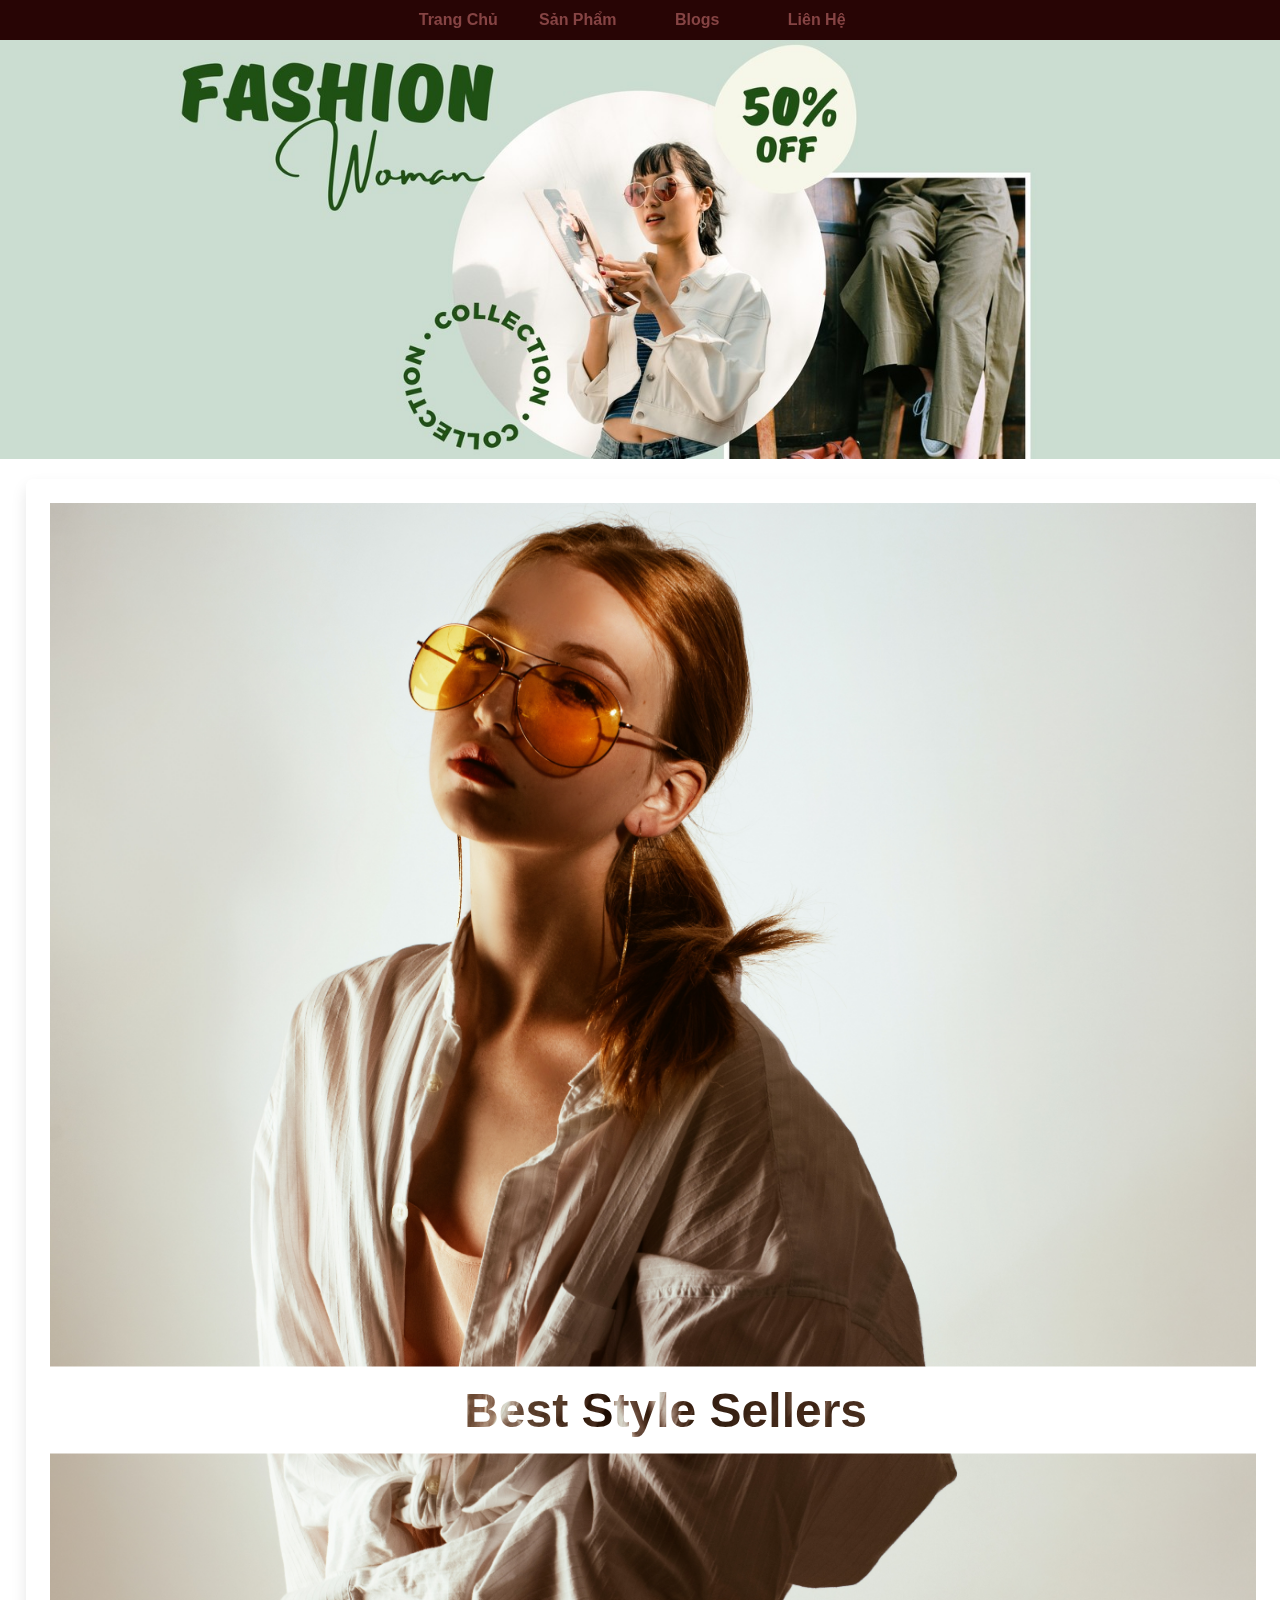
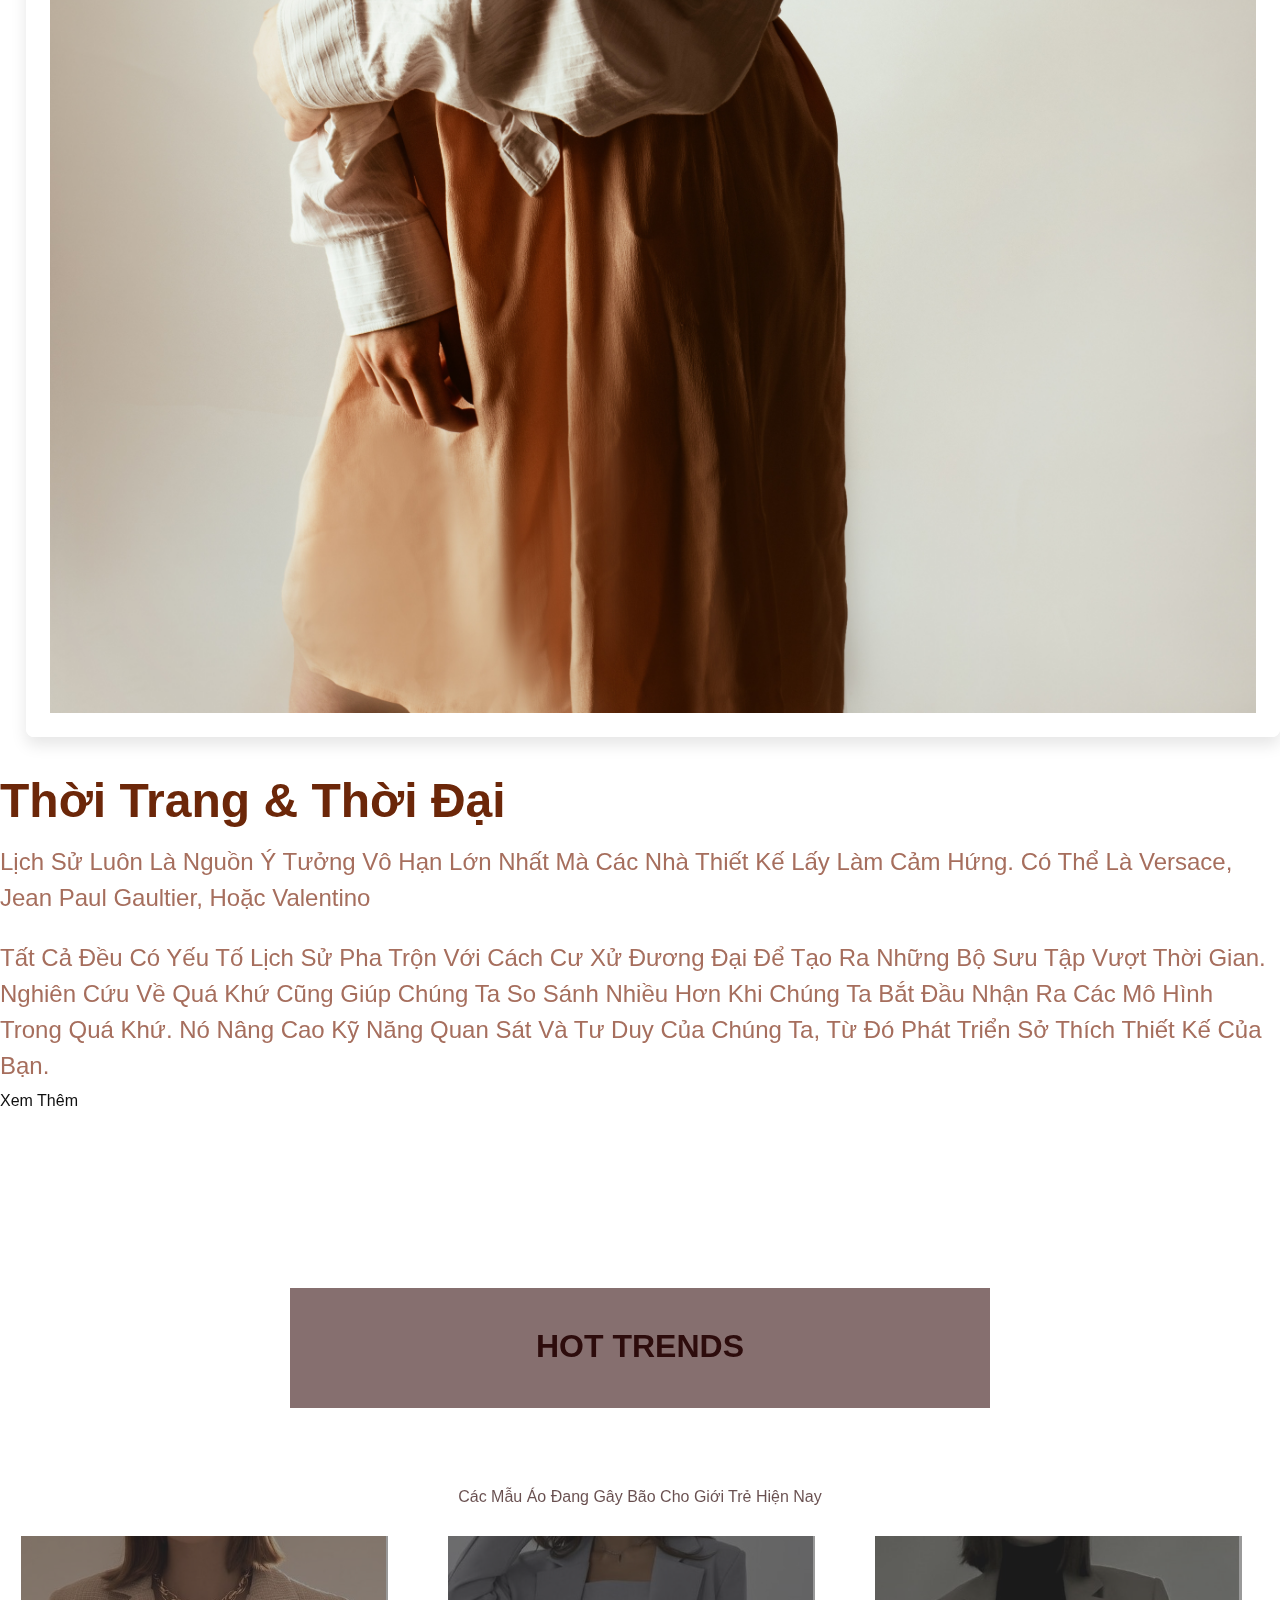
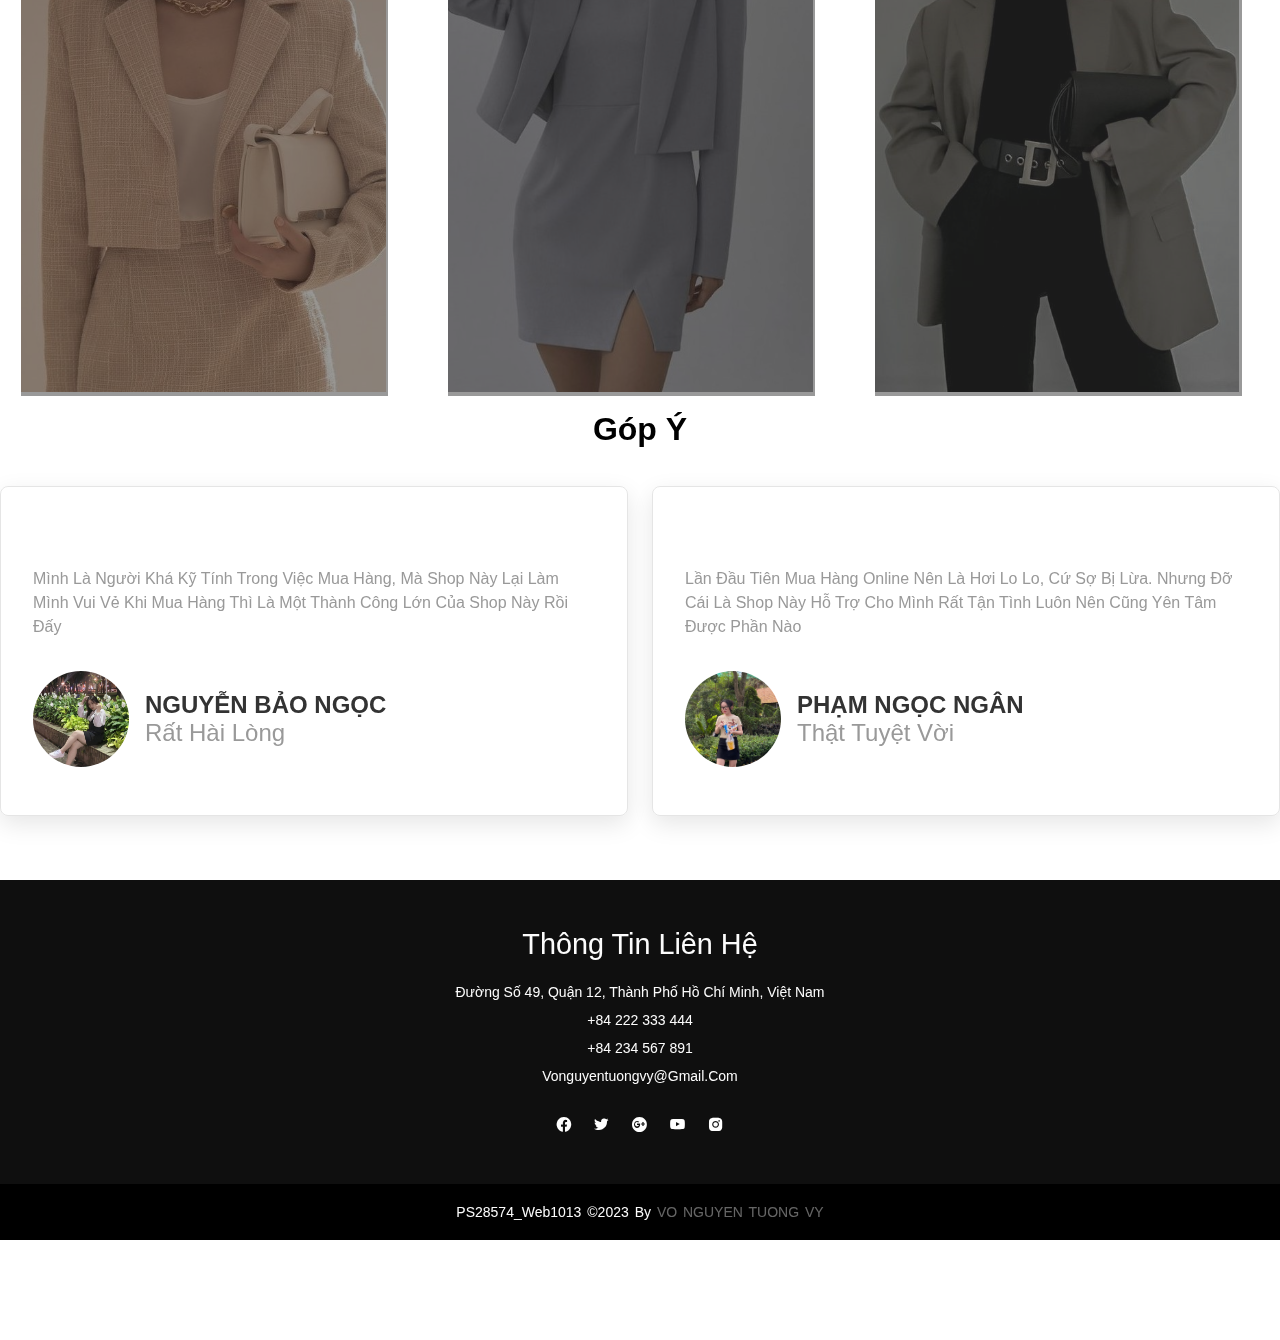
<file: index.html>
<!DOCTYPE html>
<html lang="en">
<head>
    <meta charset="UTF-8">
    <meta http-equiv="X-UA-Compatible" content="IE=edge">
    <meta name="viewport" content="width=device-width, initial-scale=1.0">
    <link href='https://unpkg.com/boxicons@2.1.4/css/boxicons.min.css' rel='stylesheet'>
    <link rel="stylesheet" href=".\css\index.css">
    <title>Shop thời trang</title>
</head>
<body>
    <div class="container">
      <div class="menu">
        <ul>
            <li><a href="#">Trang chủ</a></li>
            <li><a href=".\pages\sanpham.html">Sản phẩm</a></li>
            <li><a href=".\pages\blogs.html">Blogs</a></li>
            <li><a href=".\pages\Lienhe.html">Liên hệ</a></li>
        </ul>
        </ul>
      </div>
       <div class="banner">
          <div class="banner-img">
             <img src=".\img\banner3.jpg">
          </div>
       </div>
    </div>
    <section class="about">    
        <div class="banthan">
            <div class="img-container">
                <img src=".\img\host.jpg">
                <h3>best style sellers</h3>
            </div>
    
            <div class="content">
                <h3>Thời trang & Thời đại</h3>
                <p>Lịch sử luôn là nguồn ý tưởng vô hạn lớn nhất mà các nhà thiết kế lấy làm cảm hứng. Có thể là Versace, Jean Paul Gaultier, hoặc Valentino</p>
                 <p>Tất cả đều có yếu tố lịch sử pha trộn với cách cư xử đương đại để tạo ra những bộ sưu tập vượt thời gian. Nghiên cứu về quá khứ cũng giúp chúng ta so sánh nhiều hơn khi chúng ta bắt đầu nhận ra các mô hình trong quá khứ. Nó nâng cao kỹ năng quan sát và tư duy của chúng ta, từ đó phát triển sở thích thiết kế của bạn.</p>  
                <a href="#">Xem thêm</a>
            </div>
        </div>
    
    </section>
<div class="trends">
    <div class="container">
        <div class="Box">
            <div class="styletile" align="center">
            <h1>HOT TRENDS</h1>
            </div>
            <p class="text" align="center">Các mẫu áo đang gây bão cho giới trẻ hiện nay</p>
        </div>
        <div class="danhmuc">
            <div class="sanpham">
                 <div class="trend-img">
                    <img src=".\img\sanpham.jpg">
                    <button type="button" class="buy">MUA NGAY</button>
                    <div class="overlay">
                    </div>
                 </div>
            </div>
            <div class="sanpham">
              <div class="trend-img">
                  <img src=".\img\sanpham1.jpg">
                  <button type="button" class="buy">MUA NGAY</button>
                  <div class="overlay">
                </div>
               </div>
                </div>
            <div class="sanpham">
                <div class="trend-img">
                    <img src=".\img\sanpham2.jpg">
                    <button type="button" class="buy">MUA NGAY</button>
                    <div class="overlay">
            </div>
            </div>
            </div>
           </ul>
        </div>
<div class="review">

    <h1 class="heading" align="center"><span>góp ý</span></h1>
    
    <div class="box-container">
    
        <div class="box">
            <div class="stars">
                <i class="fas fa-star"></i>
                <i class="fas fa-star"></i>
                <i class="fas fa-star"></i>
                <i class="fas fa-star"></i>
                <i class="fas fa-star"></i>
            </div>
            <p>Mình là người khá kỹ tính trong việc mua hàng, mà shop này lại làm mình vui vẻ khi mua hàng thì là một thành công lớn của shop này rồi đấy</p>
            <div class="user">
                <img src=".\img\baongoc.jpg" alt="">
                <div class="user-info">
                    <h3>NGUYỄN BẢO NGỌC</h3>
                    <span>Rất hài lòng</span>
                </div>
            </div>
            <span class="fas fa-quote-right"></span>
        </div>
    
        <div class="box">
            <div class="stars">
                <i class="fas fa-star"></i>
                <i class="fas fa-star"></i>
                <i class="fas fa-star"></i>
                <i class="fas fa-star"></i>
                <i class="fas fa-star"></i>
            </div>
            <p>Lần đầu tiên mua hàng online nên là hơi lo lo, cứ sợ bị lừa. Nhưng đỡ cái là shop này hỗ trợ cho mình rất tận tình luôn nên cũng yên tâm được phần nào</p>
            <div class="user">
                <img src=".\img\ngocngan.jpg" alt="">
                <div class="user-info">
                    <h3>PHẠM NGỌC NGÂN</h3>
                    <span>Thật tuyệt vời</span>
                </div>
            </div>
            <span class="fas fa-quote-right"></span>
        </div>
    
    </div>
        
</div>
<footer>
    <div class="footer-content">
        <h3>Thông Tin Liên Hệ</h3>
        <p>Đường Số 49, Quận 12, Thành Phố Hồ Chí Minh, Việt Nam <br>+84 222 333 444<br>+84 234 567 891<br>vonguyentuongvy@gmail.com</p>
        <ul class="mxh">
            <li><a href="#"><i class='bx bxl-facebook-circle'></i></a></li>
            <li><a href="#"><i class='bx bxl-twitter' ></i></a></li>
            <li><a href="#"><i class='bx bxl-google-plus-circle'></i></a></li>
            <li><a href="#"><i class='bx bxl-youtube' ></i></a></li>
            <li><a href="#"><i class='bx bxl-instagram-alt' ></i></a></li>
        </ul>
    </div>
    <div class="footer-bottom">
        <p>
            PS28574_Web1013 &copy;2023 by <span>Vo Nguyen Tuong Vy</span> 
        </p>
    </div>
</footer>
    </div>
</body>
</html>
</file>
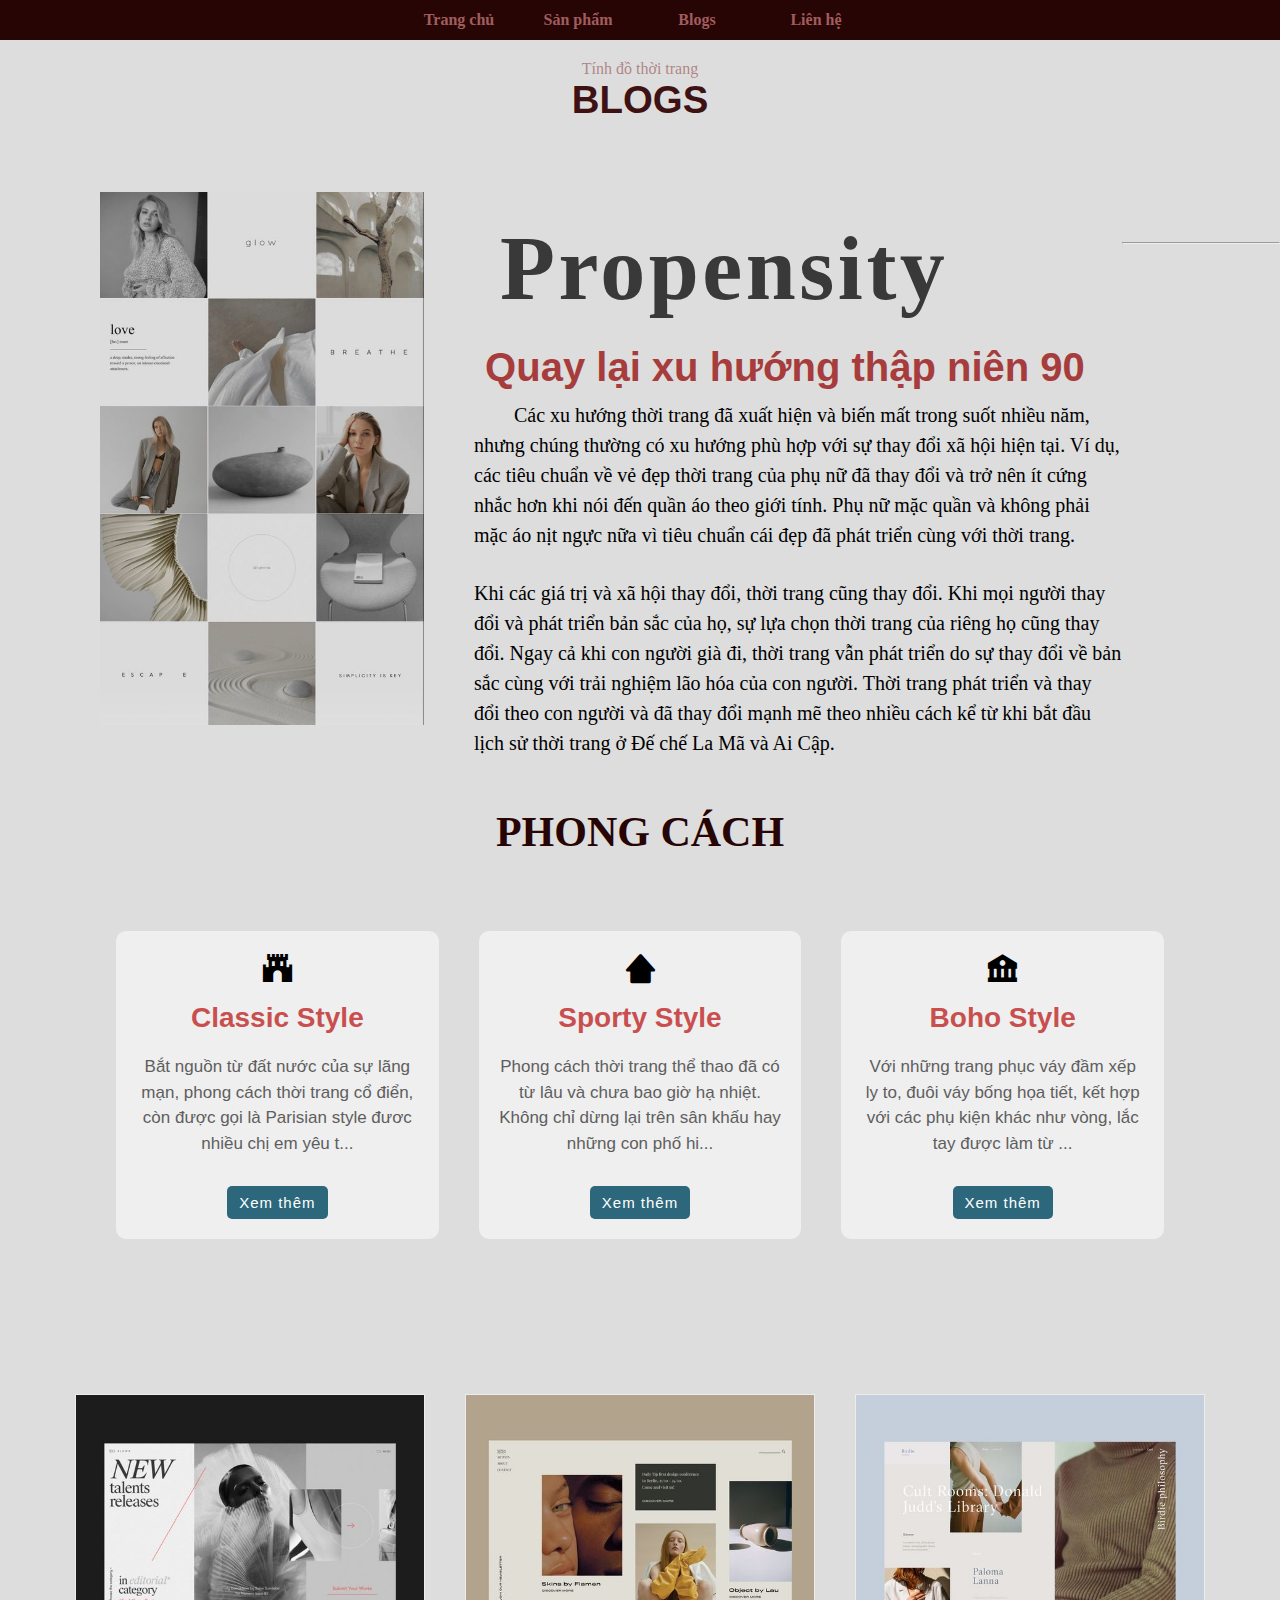
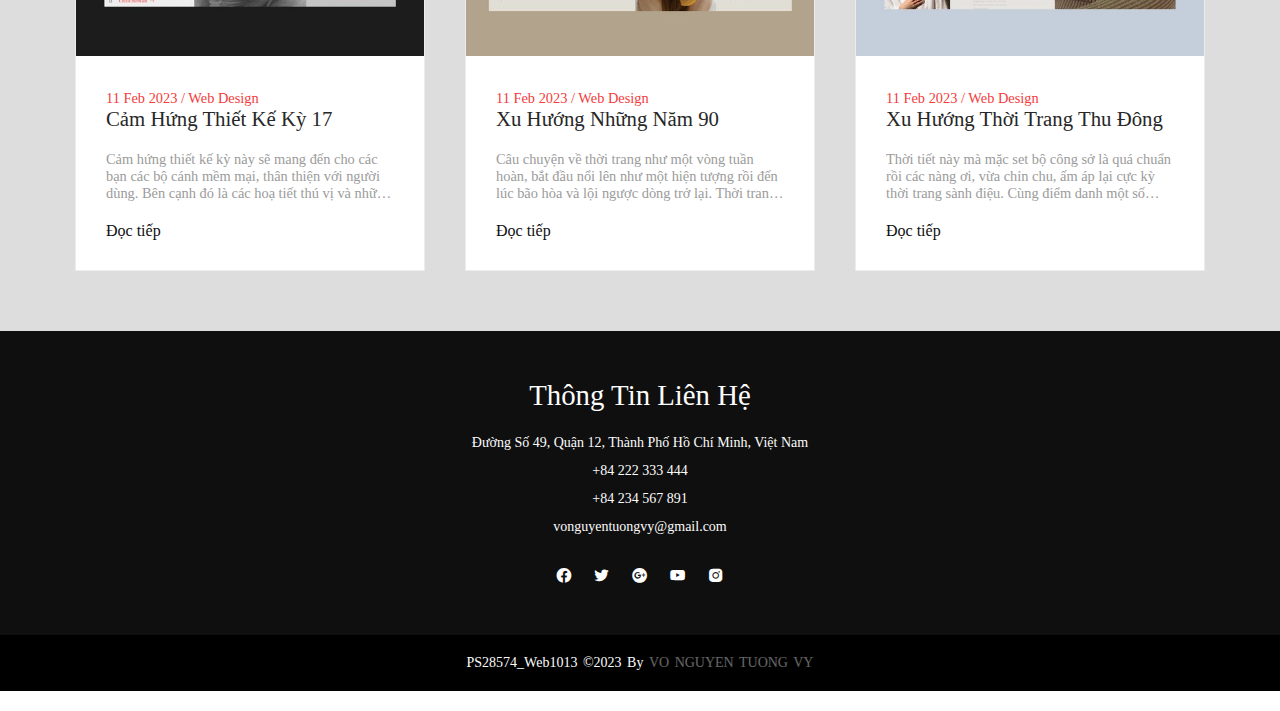
<file: pages/blogs.html>
<!DOCTYPE html>
<html lang="en">
<head>
    <meta charset="UTF-8">
    <meta http-equiv="X-UA-Compatible" content="IE=edge">
    <meta name="viewport" content="width=device-width, initial-scale=1.0">
    <title>Shop thời trang</title>
    <link rel="stylesheet" href="..\css\blogs.css">
    <link href='https://unpkg.com/boxicons@2.1.4/css/boxicons.min.css' rel='stylesheet'>
</head>
<body>
    <div class="container">
        <div class="menu">
            <ul>
                <li><a href="..\index.html">Trang chủ</a></li>
                <li><a href="..\pages\sanpham.html">Sản phẩm</a></li>
                <li><a href="#">Blogs</a></li>
                <li><a href="..\pages\Lienhe.html">Liên hệ</a></li>
            </ul>
          </div>
    <div class="tatca">
    <div class="contenner">
      <div class="blog">
           <div class="heading">
                <span>Tính đồ thời trang</span>
                <h3> BLOGS </h3>
           </div>
      </div>
      <div class="bangtin">
        <div class="time">
        <div class="img-bangtin">
            <img src="..\img\blogs.jpg">
        </div>
        <div class="content">
        <h1>&nbsp;Propensity</h1>
        <h3>&nbsp;Quay lại xu hướng thập niên 90</h3>
        <p>&nbsp;&nbsp;&nbsp;&nbsp;&nbsp;&nbsp;&nbsp;&nbsp;Các xu hướng thời trang đã xuất hiện và biến mất trong suốt nhiều năm, nhưng chúng thường có xu hướng phù hợp với sự thay đổi xã hội hiện tại. Ví dụ, các tiêu chuẩn về vẻ đẹp thời trang của phụ nữ đã thay đổi và trở nên ít cứng nhắc hơn khi nói đến quần áo theo giới tính. Phụ nữ mặc quần và không phải mặc áo nịt ngực nữa vì tiêu chuẩn cái đẹp đã phát triển cùng với thời trang.</p><br>
        <p>Khi các giá trị và xã hội thay đổi, thời trang cũng thay đổi. Khi mọi người thay đổi và phát triển bản sắc của họ, sự lựa chọn thời trang của riêng họ cũng thay đổi. Ngay cả khi con người già đi, thời trang vẫn phát triển do sự thay đổi về bản sắc cùng với trải nghiệm lão hóa của con người. Thời trang phát triển và thay đổi theo con người và đã thay đổi mạnh mẽ theo nhiều cách kể từ khi bắt đầu lịch sử thời trang ở Đế chế La Mã và Ai Cập.</p>
      </div>
    </div>
    <div class="phongcach">
        <div class="title">
            <h1>PHONG CÁCH</h1>
        </div>
        <div class="the">
            <div class="card">
                <div class="icon">
                    <i class='bx bxs-castle'></i>
                </div>
                <h2>Classic Style</h2>
                <p>Bắt nguồn từ đất nước của sự lãng mạn, phong cách thời trang cổ điển, còn được gọi là Parisian style đươc nhiều chị em yêu t...</p>
                <a href="#" class="button">Xem thêm</a>
            </div>

            <div class="card">
                <div class="icon">
                    <i class='bx bxs-home-alt-2'></i>
                </div>
                <h2>Sporty Style</h2>
                <p>Phong cách thời trang thể thao đã có từ lâu và chưa bao giờ hạ nhiệt. Không chỉ dừng lại trên sân khấu hay những con phố hi... </p>
                <a href="#" class="button">Xem thêm</a>
            </div>

            <div class="card">
                <div class="icon">
                    <i class='bx bxs-bank'></i>
                </div>
                <h2>Boho Style</h2>
                <p>Với những trang phục váy đầm xếp ly to, đuôi váy bống họa tiết, kết hợp với các phụ kiện khác như vòng, lắc tay được làm từ ...</p>
                <a href="#" class="button">Xem thêm</a>
            </div>
        </div>
    </div>
    <hr>
   </div>
      <div class="chinh">
        <div class="blog-box">
            <div class="blog-img">
                <img src="..\img\blogs1.jpg">
            </div>
            <div class="blog-text">
                <span>11 Feb 2023 / Web Design</span>
                <a href="#" class="title">Cảm Hứng Thiết Kế Kỳ 17</a>
                <p>Cảm hứng thiết kế kỳ này sẽ mang đến cho các bạn các bộ cánh mềm mại, thân thiện với người dùng. Bên cạnh đó là các hoạ tiết thú vị và những thiết kế ấn tượng. Mời các bạn cùng thưởng thức nhé!</p>
                <a href="#">Đọc tiếp</a>
            </div>
        </div>
       <div class="chinh">
         <div class="blog-box">
             <div class="blog-img">
                 <img src="..\img\blogs2.jpg">
             </div>
             <div class="blog-text">
                 <span>11 Feb 2023 / Web Design</span>
                 <a href="#" class="title">Xu Hướng Những Năm 90</a>
                 <p>Câu chuyện về thời trang như một vòng tuần hoàn, bắt đầu nổi lên như một hiện tượng rồi đến lúc bão hòa và lội ngược dòng trở lại. Thời trang thập niên 90 Việt Nam là một minh chứng cụ thể cho cú lội ngược dòng tạo nên ấn tượng mạnh mẽ với ngành thời trang Việt Nam.</p>
                 <a href="#">Đọc tiếp</a>
             </div>
         </div>
       <div class="chinh">
         <div class="blog-box">
             <div class="blog-img">
                 <img src="..\img\blogs3.jpg">
             </div>
             <div class="blog-text">
                 <span>11 Feb 2023 / Web Design</span>
                 <a href="#" class="title">Xu Hướng Thời Trang Thu Đông</a>
                 <p>Thời tiết này mà mặc set bộ công sở là quá chuẩn rồi các nàng ơi, vừa chỉn chu, ấm áp lại cực kỳ thời trang sành điệu.

                    Cùng điểm danh một số thiết kế cực chất Toson dành tặng các nàng vào mùa Thu Đông</p>
                 <a href="#">Đọc tiếp</a>
             </div>
         </div>
       </div>
       </div>
    <footer>
        <div class="footer-content">
            <h3>Thông Tin Liên Hệ</h3>
            <p>Đường Số 49, Quận 12, Thành Phố Hồ Chí Minh, Việt Nam <br>+84 222 333 444<br>+84 234 567 891<br>vonguyentuongvy@gmail.com</p>
            <ul class="mxh">
                <li><a href="#"><i class='bx bxl-facebook-circle'></i></a></li>
                <li><a href="#"><i class='bx bxl-twitter' ></i></a></li>
                <li><a href="#"><i class='bx bxl-google-plus-circle'></i></a></li>
                <li><a href="#"><i class='bx bxl-youtube' ></i></a></li>
                <li><a href="#"><i class='bx bxl-instagram-alt' ></i></a></li>
            </ul>
        </div>
        <div class="footer-bottom">
            <p>
                PS28574_Web1013 &copy;2023 by <span>Vo Nguyen Tuong Vy</span> 
            </p>
        </div>
    </footer>
  </div>
    </div>
</div>
</body>
</html>
</file>
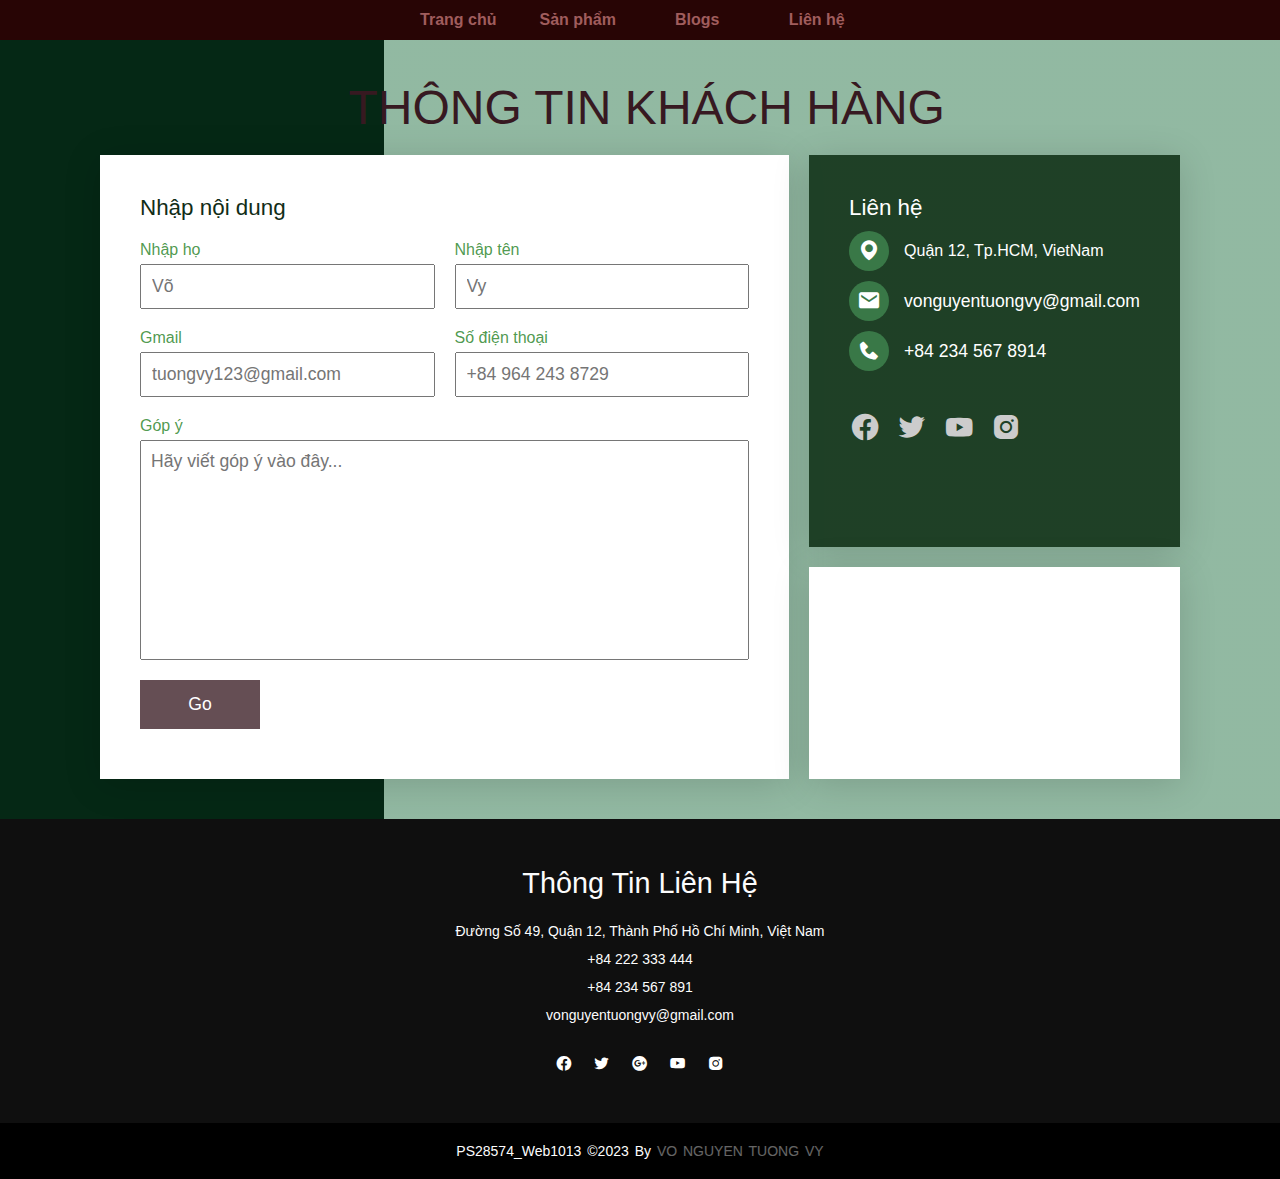
<file: pages/Lienhe.html>
<!DOCTYPE html>
<html lang="en">
<head>
    <meta charset="UTF-8">
    <meta http-equiv="X-UA-Compatible" content="IE=edge">
    <meta name="viewport" content="width=device-width, initial-scale=1.0">
    <link href='https://unpkg.com/boxicons@2.1.4/css/boxicons.min.css' rel='stylesheet'>
    <link rel="stylesheet" href="..\css\lienhe.css">
    <title>Shop thời trang</title>
</head>
<body>
    <div class="container">
      <div class="menu">
        <ul>
            <li><a href="..\index.html">Trang chủ</a></li>
            <li><a href="..\pages\sanpham.html">Sản phẩm</a></li>
            <li><a href="..\pages\blogs.html">Blogs</a></li>
            <li><a href="#">Liên hệ</a></li>
        </ul>
        </ul>
      </div>
     <div class="thongtin">
        <div class="title">
            <h2>&nbsp;THÔNG TIN KHÁCH HÀNG</h2>
        </div>
        <div class="box">
            <div class="contact form">
                <h3>Nhập nội dung</h3>
                <form>
                    <div class="formbox">
                        <div class="the">
                            <div class="inputbox">
                                <span>Nhập họ</span>
                                <input type="text" placeholder="Võ">
                            </div>
                            <div class="inputbox">
                                <span>Nhập tên</span>
                                <input type="text" placeholder="Vy">
                            </div>
                        </div>
                        <div class="the">
                            <div class="inputbox">
                                <span>Gmail</span>
                                <input type="text" placeholder="tuongvy123@gmail.com">
                            </div>
                            <div class="inputbox">
                                <span>Số điện thoại</span>
                                <input type="text" placeholder="+84 964 243 8729">
                            </div>
                        </div>
                        <div class="the1">
                            <div class="inputbox">
                                <span>Góp ý</span>
                                <textarea placeholder="Hãy viết góp ý vào đây..."></textarea>
                            </div>
                        </div>
                        <div class="the1">
                            <div class="inputbox">
                                <input type="submit" value="Go">
                            </div>
                        </div>
                    </div>
                </form>
            </div>
            <div class="contact info">
                <h3>Liên hệ</h3>
                <div class="infobox">
                    <div>
                        <span><i class='bx bxs-map'></i></span>
                        <p>Quận 12, Tp.HCM, VietNam</p>
                    </div>
                    <div>
                        <span><i class='bx bxs-envelope'></i></span>
                        <a href="#">vonguyentuongvy@gmail.com</a>
                    </div>
                    <div>
                        <span><i class='bx bxs-phone'></i></span>
                        <a href="#">+84 234 567 8914</a>
                    </div>
                    <ul class="mxh2">
                        <li><a href="#"><i class='bx bxl-facebook-circle'></i></a></li>
                        <li><a href="#"><i class='bx bxl-twitter' ></i></a></li>
                        <li><a href="#"><i class='bx bxl-youtube' ></i></a></li>
                        <li><a href="#"><i class='bx bxl-instagram-alt' ></i></a></li>
                    </ul>
                </div>
            </div>
            <div class="contact map">
                <iframe src="https://www.google.com/maps/embed?pb=!1m18!1m12!1m3!1d125387.01615839492!2d106.660698!3d10.861399450000013!2m3!1f0!2f0!3f0!3m2!1i1024!2i768!4f13.1!3m3!1m2!1s0x317529d0eabab26d%3A0x720f8ac0f2582e45!2sDistrict%2012%2C%20Ho%20Chi%20Minh%20City%2C%20Vietnam!5e0!3m2!1sen!2s!4v1676962164456!5m2!1sen!2s" 
                 style="border:0;" 
                allowfullscreen="" loading="lazy" referrerpolicy="no-referrer-when-downgrade">
                </iframe>
            </div>
        </div>
     </div>
    <footer>
        <div class="footer-content">
            <h3>Thông Tin Liên Hệ</h3>
            <p>Đường Số 49, Quận 12, Thành Phố Hồ Chí Minh, Việt Nam <br>+84 222 333 444<br>+84 234 567 891<br>vonguyentuongvy@gmail.com</p>
            <ul class="mxh">
                <li><a href="#"><i class='bx bxl-facebook-circle'></i></a></li>
                <li><a href="#"><i class='bx bxl-twitter' ></i></a></li>
                <li><a href="#"><i class='bx bxl-google-plus-circle'></i></a></li>
                <li><a href="#"><i class='bx bxl-youtube' ></i></a></li>
                <li><a href="#"><i class='bx bxl-instagram-alt' ></i></a></li>
            </ul>
        </div>
        <div class="footer-bottom">
            <p>
                PS28574_Web1013 &copy;2023 by <span>Vo Nguyen Tuong Vy</span> 
            </p>
        </div>
    </footer>
        </div>
    </body>
    </html>
</file>
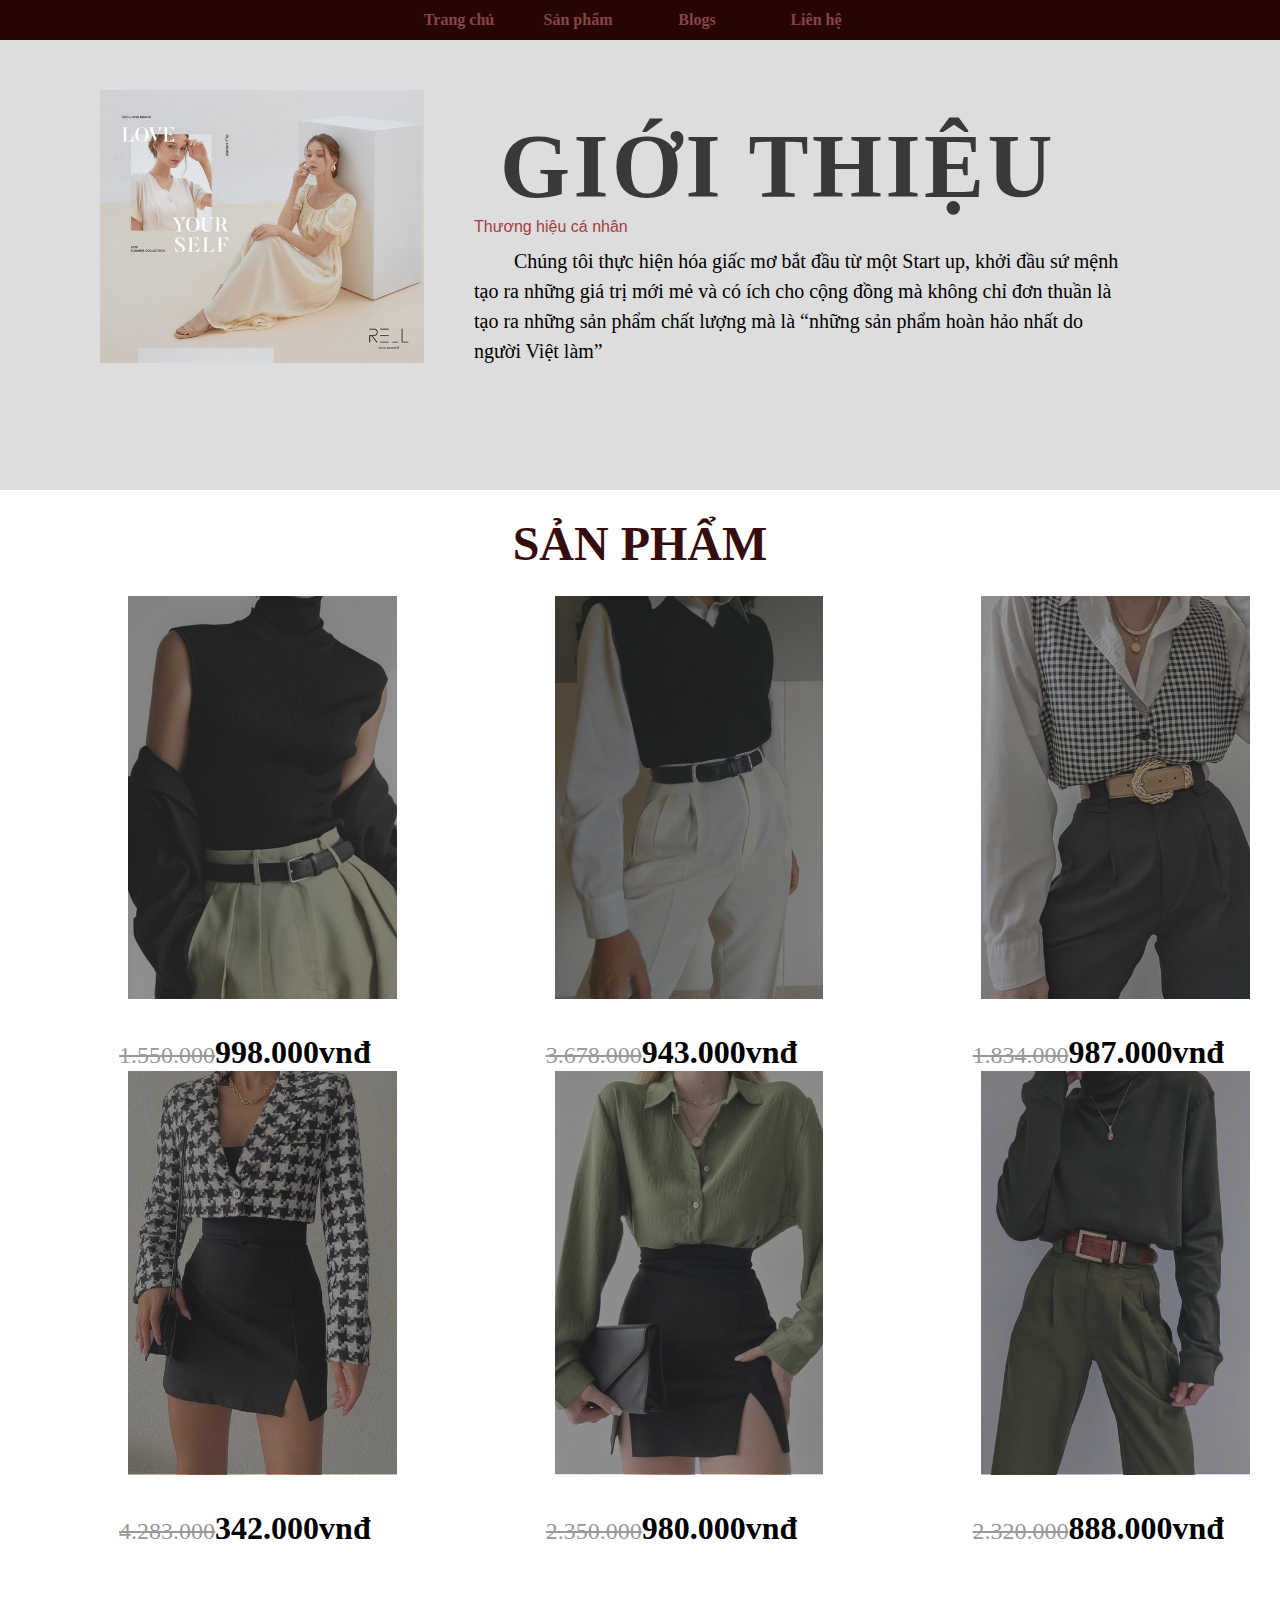
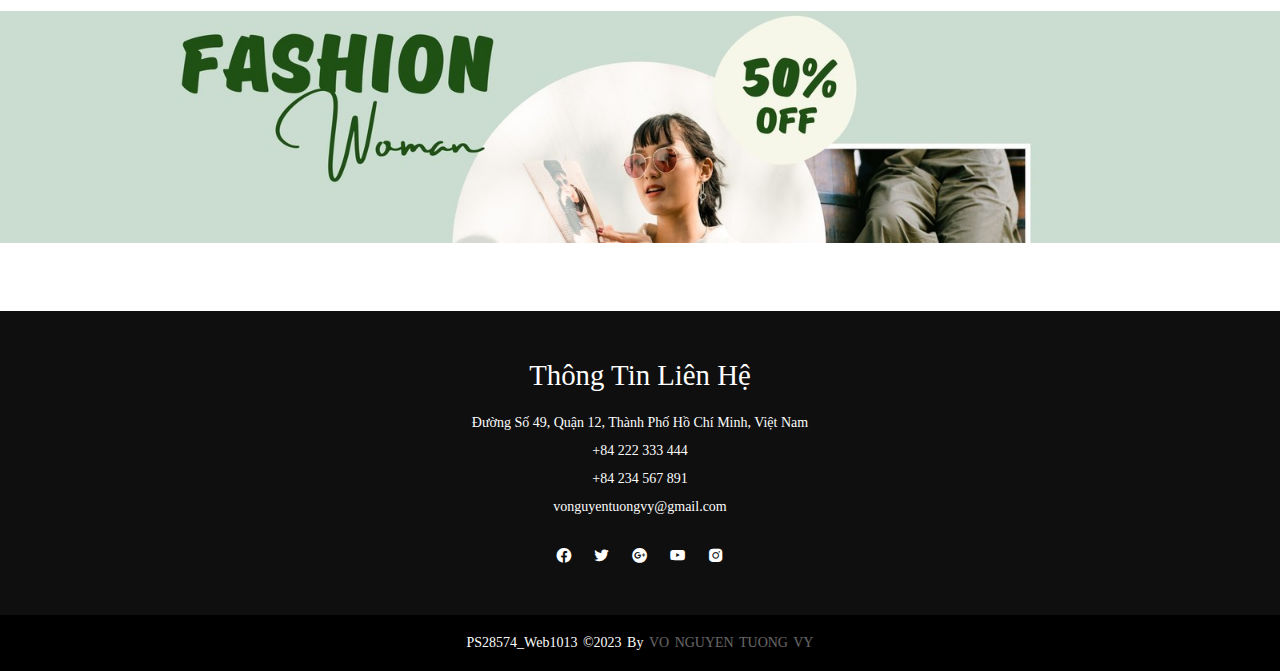
<file: pages/sanpham.html>
<!DOCTYPE html>
<html lang="en">
<head>
    <meta charset="UTF-8">
    <meta http-equiv="X-UA-Compatible" content="IE=edge">
    <meta name="viewport" content="width=device-width, initial-scale=1.0">
    <link href='https://unpkg.com/boxicons@2.1.4/css/boxicons.min.css' rel='stylesheet'>
    <link rel="stylesheet" href="..\css\sanpham.css">
    <title>Shop thời trang</title>
</head>
<body>
    <div class="container">
      <div class="menu">
        <ul>
          <li><a href="..\index.html">Trang chủ</a></li>
          <li><a href="#">Sản phẩm</a></li>
          <li><a href="..\pages\blogs.html">Blogs</a></li>
          <li><a href="..\pages\Lienhe.html">Liên hệ</a></li>
        </ul>
      </div>
      <div class="contenner">
        <div class="bangtin">
          <div class="time">
          <div class="img-bangtin">
              <img src="..\img\bannersp.jpg">
          </div>
          <div class="content">
          <h1>&nbsp;GIỚI THIỆU</h1>
          <span>Thương hiệu cá nhân</span>
          <p>&nbsp;&nbsp;&nbsp;&nbsp;&nbsp;&nbsp;&nbsp;&nbsp;Chúng tôi thực hiện hóa giấc mơ bắt đầu từ một Start up, khởi đầu sứ mệnh tạo ra những giá trị mới mẻ và có ích cho cộng đồng mà không chỉ đơn thuần là tạo ra những sản phẩm chất lượng mà là “những sản phẩm hoàn hảo nhất do người Việt làm”</p><br>
        </div>
      </div>
    </div>
      </div>

      <div class="title">
        <h2>SẢN PHẨM</h2>
     </div>
      <div class="danhmuc">
        <div class="sanpham">
             <div class="trend-img">
                <img src="..\img\sp1.jpg">
                <button type="button" class="buy">MUA NGAY</button>
                <div class="overlay">
                </div>
             </div>
             <div class="content">
                <div class="gia"> 
                    <del>1.550.000</del>998.000vnđ
                      </div>
            </div>
        </div>
        <div class="sanpham">
          <div class="trend-img">
              <img src="..\img\sp2.jpg">
              <button type="button" class="buy">MUA NGAY</button>
              <div class="overlay">
            </div>
           </div>
           <div class="content">
            <div class="gia"> 
                <del>3.678.000</del>943.000vnđ
                  </div>
        </div>
            </div>
        <div class="sanpham">
            <div class="trend-img">
                <img src="..\img\sp3.jpg">
                <button type="button" class="buy">MUA NGAY</button>
                <div class="overlay">
        </div>
            </div>
            <div class="content">
                <div class="gia"> 
                    <del>1.834.000</del>987.000vnđ
                </div>
            </div>
        </div>
     </div>

     <div class="danhmuc">
        <div class="sanpham">
             <div class="trend-img">
                <img src="..\img\sp4.jpg">
                <button type="button" class="buy">MUA NGAY</button>
                <div class="overlay">
                </div>
             </div>
             <div class="content">
                <div class="gia"> 
                    <del>4.283.000</del>342.000vnđ
                      </div>
            </div>
        </div>
        <div class="sanpham">
          <div class="trend-img">
              <img src="..\img\sp5.jpg">
              <button type="button" class="buy">MUA NGAY</button>
              <div class="overlay">
            </div>
           </div>
           <div class="content">
            <div class="gia"> 
                <del>2.350.000</del>980.000vnđ
                  </div>
        </div>
            </div>
        <div class="sanpham">
            <div class="trend-img">
                <img src="..\img\sp7.jpg">
                <button type="button" class="buy">MUA NGAY</button>
                <div class="overlay">
        </div>
            </div>
            <div class="content">
                <div class="gia"> 
                    <del>2.320.000</del>888.000vnđ
                </div>
            </div>
        </div>
     </div>
     <div class="banner">
        <div class="banner-img">
           <img src="..\img\banner1.jpg">
        </div>
     </div>
     <footer>
        <div class="footer-content">
            <h3>Thông Tin Liên Hệ</h3>
            <p>Đường Số 49, Quận 12, Thành Phố Hồ Chí Minh, Việt Nam <br>+84 222 333 444<br>+84 234 567 891<br>vonguyentuongvy@gmail.com</p>
            <ul class="mxh">
                <li><a href="#"><i class='bx bxl-facebook-circle'></i></a></li>
                <li><a href="#"><i class='bx bxl-twitter' ></i></a></li>
                <li><a href="#"><i class='bx bxl-google-plus-circle'></i></a></li>
                <li><a href="#"><i class='bx bxl-youtube' ></i></a></li>
                <li><a href="#"><i class='bx bxl-instagram-alt' ></i></a></li>
            </ul>
        </div>
        <div class="footer-bottom">
            <p>
                PS28574_Web1013 &copy;2023 by <span>Vo Nguyen Tuong Vy</span> 
            </p>
        </div>
      </footer>
    </div>
    </body>
    </html>
</file>
